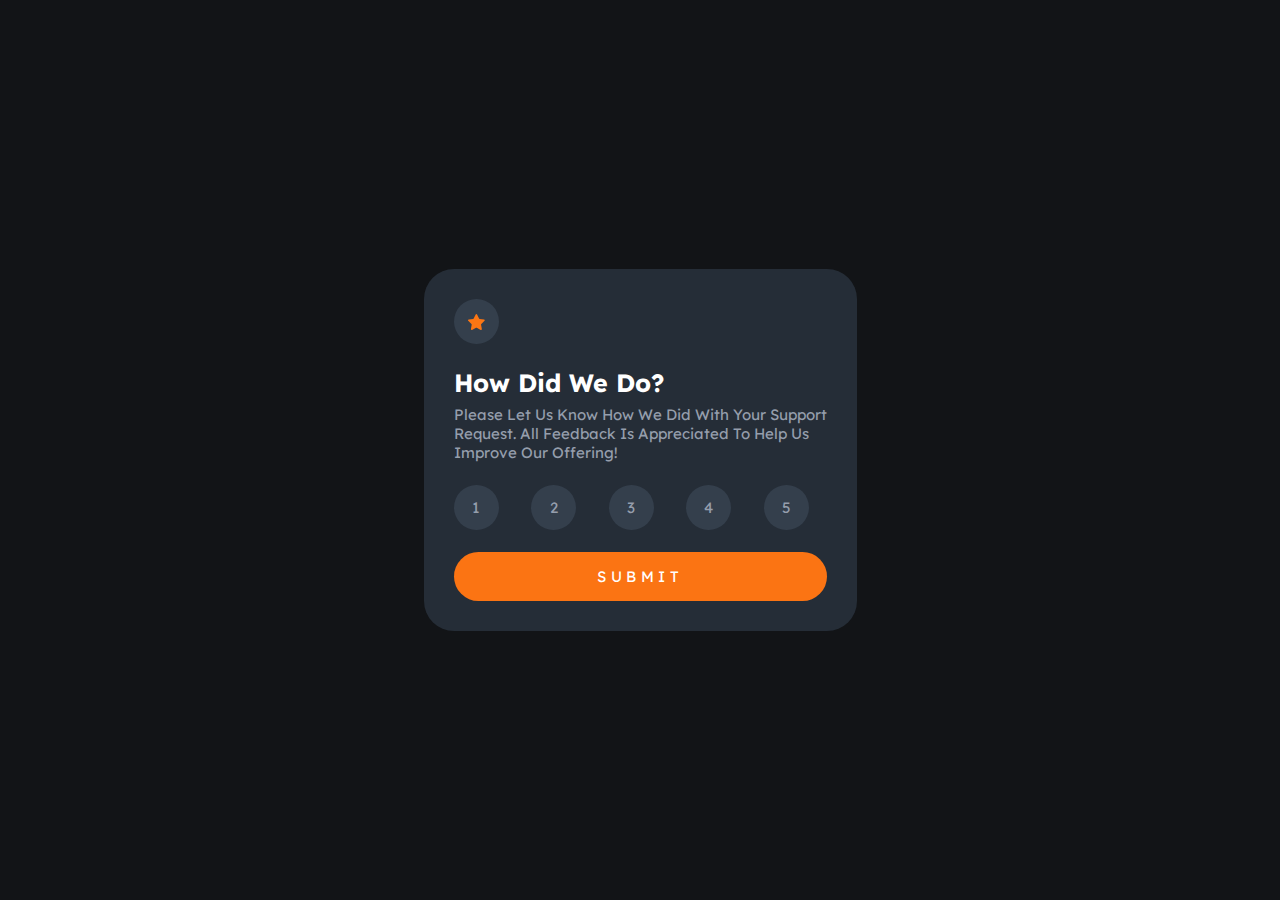
<file: index.html>
<!--Codes By Mahdi Tasha-->
<!--A Challenge In https://www.frontendmentor.com-->
<!doctype html>
<html lang="en">
<head>
    <!--A Meta Tag For Setting Character Sets To 'UTF-8'-->
    <meta charset="UTF-8">
    <!--A Meta Tag For Responsiveness-->
    <meta name="viewport" content="width=device-width, user-scalable=no, initial-scale=1.0, maximum-scale=1.0, minimum-scale=1.0">
    <!--A Meta Tag For Browser Refresh-->
    <meta http-equiv="X-UA-Compatible" content="ie=edge">
    <!--Description Meta Tag For Seo Performance-->
    <meta name="description" content="A Challenge From frontendmentor.com Website Made By Mahdi Tasha">
    <!--Keywords Meta Tag For Seo Performance-->
    <meta name="keywords" content="Component, Rating, frontendmentor, challenge, front-end">
    <!--Theme Color Of Page-->
    <meta name="theme-color" content="hsl(216, 12%, 8%)"/>
    <!--Icon Of Page-->
    <link rel="shortcut icon" href="src/img/logo.png">
    <!--Linking Our Css File-->
    <link rel="stylesheet" href="src/style.css">
    <!--Linking Google Font-->
    <link rel="preconnect" href="https://fonts.googleapis.com">
    <link rel="preconnect" href="https://fonts.gstatic.com" crossorigin>
    <link href="https://fonts.googleapis.com/css2?family=Lexend+Deca:wght@300;400;600;800&display=swap" rel="stylesheet">
    <!--Title Of Page-->
    <title>Interactive Rating Component By Mahdi Tasha</title>
</head>
<body>
<!--Structure Of Page Goes Here-->
<div class="rating-component">
    <!--Top Side Icon-->
    <div class="rating-component--top-side-icon"><img class="rating-component--top-side-icon--img" src="src/img/icon-star.svg" alt="Star Icon"></div>
    <h1 class="rating-component--title">How Did We Do?</h1>
    <p class="rating-component--paragraph">
        Please Let Us Know How We Did With Your Support <br>
        Request. All Feedback Is Appreciated To Help Us <br>
        Improve Our Offering!
    </p>
    <form action="#">
        <div class="rating-component--rate-btns-holder">
            <button type="button" id="rate-btn-1" class="rating-component--rate-btns-holder--btn">1</button>
            <button type="button" id="rate-btn-2" class="rating-component--rate-btns-holder--btn">2</button>
            <button type="button" id="rate-btn-3" class="rating-component--rate-btns-holder--btn">3</button>
            <button type="button" id="rate-btn-4" class="rating-component--rate-btns-holder--btn">4</button>
            <button type="button" id="rate-btn-5" class="rating-component--rate-btns-holder--btn">5</button>
        </div>
        <button class="rating-component--submit-btn" type="submit">SUBMIT</button>
    </form>
</div>
<!--Linking Our Js File-->
<script src="src/script.js"></script>
</body>
</html>
</file>
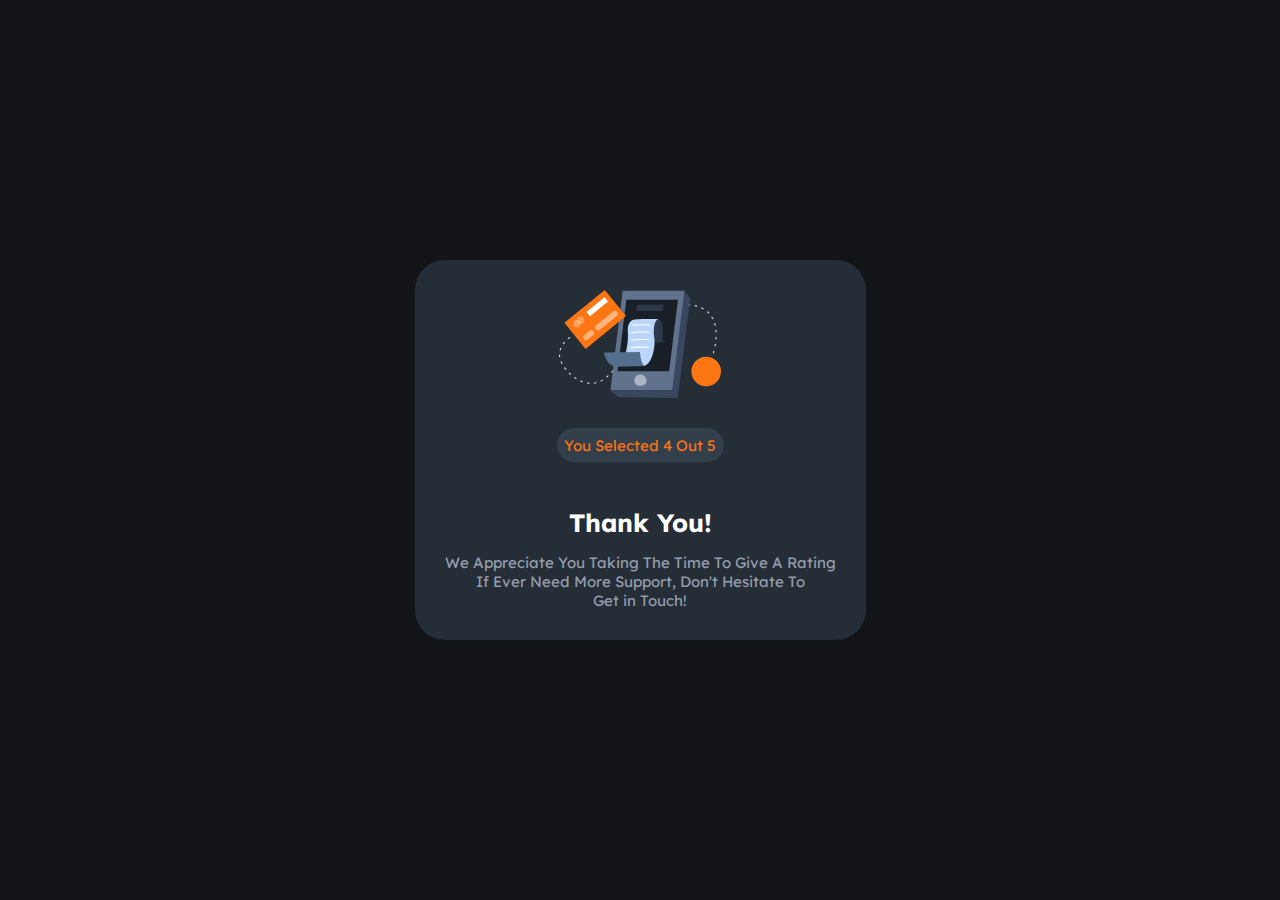
<file: your_state/index.html>
<!--Codes By Mahdi Tasha-->
<!--A Challenge In https://www.frontendmentor.com-->
<!doctype html>
<html lang="en">
<head>
    <!--A Meta Tag For Setting Character Sets To 'UTF-8'-->
    <meta charset="UTF-8">
    <!--A Meta Tag For Responsiveness-->
    <meta name="viewport" content="width=device-width, user-scalable=no, initial-scale=1.0, maximum-scale=1.0, minimum-scale=1.0">
    <!--A Meta Tag For Browser Refresh-->
    <meta http-equiv="X-UA-Compatible" content="ie=edge">
    <!--Description Meta Tag For Seo Performance-->
    <meta name="description" content="A Challenge From frontendmentor.com Website Made By Mahdi Tasha">
    <!--Keywords Meta Tag For Seo Performance-->
    <meta name="keywords" content="Component, Rating, frontendmentor, challenge, front-end">
    <!--Theme Color Of Page-->
    <meta name="theme-color" content="hsl(216, 12%, 8%)"/>
    <!--Icon Of Page-->
    <link rel="shortcut icon" href="../src/img/logo.png">
    <!--Linking Our Css File-->
    <link rel="stylesheet" href="../src/style.css">
    <!--Linking Google Font-->
    <link rel="preconnect" href="https://fonts.googleapis.com">
    <link rel="preconnect" href="https://fonts.gstatic.com" crossorigin>
    <link href="https://fonts.googleapis.com/css2?family=Lexend+Deca:wght@300;400;600;800&display=swap" rel="stylesheet">
    <!--Title Of Page-->
    <title>Interactive Rating Component By Mahdi Tasha</title>
</head>
<body>
<!--Structure Of Page Goes Here-->
<div class="rating-component">
    <!--Top Side Image-->
    <div class="rating-component--top-side-image"><img src="../src/img/illustration-thank-you.svg" alt="Mobile Picture"></div>
    <!--Top Side State-->
    <div class="rating-component--top-side-state-btn-holder">
        <button class="rating-component--top-side-state-btn">You Selected 4 Out 5</button>
    </div>
    <h1 class="rating-component--title-centred">Thank You!</h1>
    <p class="rating-component--paragraph-centred">
        We Appreciate You Taking The Time To Give A Rating <br>
        If Ever Need More Support, Don't Hesitate To <br>
        Get in Touch!
    </p>
</div>
</body>
</html>
</file>
<file: src/style.css>
/*Codes By Mahdi Tasha*/
/*Variables*/
:root {
    /*sizes*/
    --font-size: 15px;
    /*Colors*/
    --orange: hsl(25, 97%, 53%);
    --White: hsl(0, 0%, 100%);
    --Light-Grey: hsl(217, 12%, 63%);
    --Medium-Grey: hsl(216, 12%, 54%);
    --Dark-Blue: hsl(213, 19%, 18%);
    --Very-Dark-Blue: hsl(216, 12%, 8%);
}

/*Resetting Default Styles*/
button {
    cursor: pointer;
    transition: .3s;
    border: none;
}

/*All Selector*/
* {
    padding: 0;
    margin: 0;
    box-sizing: border-box;
    font-family: 'Lexend Deca', sans-serif;
    font-size: var(--font-size);
}

/*Styles*/
body {
    background-color: var(--Very-Dark-Blue);
    min-height: 100vh;
    width: 100%;
    display: flex;
    justify-content: center;
    align-items: center;
    padding: 1rem;
}

.rating-component {
    padding: 2rem;
    border-radius: 2rem;
    background-color: var(--Dark-Blue);
}

.rating-component--top-side-icon {
    width: 3rem;
    height: 3rem;
    padding: .5rem;
    border-radius: 100%;
    background-color: hsl(213, 19%, 25%);
    display: flex;
    align-items: center;
    justify-content: center;
    margin-bottom: 1.5rem;
}

.rating-component--title {
    color: var(--White);
    font-size: 25px;
    margin-bottom: .5rem;
}

.rating-component--paragraph {
    color: var(--Light-Grey);
    margin-bottom: 1.5rem;
}

.rating-component--rate-btns-holder {
    margin-bottom: 1.5rem;
    display: grid;
    grid-template-columns: repeat(5, 1fr);
    gap: 1rem;
}

.rating-component--rate-btns-holder--btn {
    width: 3rem;
    height: 3rem;
    border-radius: 100%;
    background-color: hsl(213, 19%, 25%);
    color: var(--Light-Grey);
}

.rating-component--submit-btn {
    border-radius: 2rem;
    width: 100%;
    background-color: var(--orange);
    color: var(--White);
    padding: 1rem;
    letter-spacing: .5ch;
}

/*State Page*/
.rating-component--top-side-image {margin-bottom: 2rem;}
.rating-component--top-side-state-btn-holder {margin-bottom: 3rem;}
.rating-component--top-side-image,
.rating-component--top-side-state-btn-holder{
    width: 100%;
    display: flex;
    justify-content: center;
    align-items: center;
}

.rating-component--top-side-state-btn {
    padding: .5rem;
    border-radius: 2rem;
    background-color: hsl(213, 19%, 25%);
    color: var(--orange);
    white-space: nowrap;
}

.rating-component--title-centred {
    color: var(--White);
    text-align: center;
    font-size: 25px;
    margin-bottom: 1rem;
}

.rating-component--paragraph-centred {
    color: var(--Light-Grey);
    text-align: center;
}

/*Hover And Active*/
.rating-component--rate-btns-holder--btn:hover {
    background-color: var(--Medium-Grey);
    color: var(--White);
}

.rating-component--rate-btns-holder--btn:active,
.rating-component--rate-btns-holder--btn.active{
    background-color: var(--orange);
    color: var(--White);
}

.rating-component--submit-btn:active {
    background-color: var(--White);
    color: var(--orange);
}
</file>
